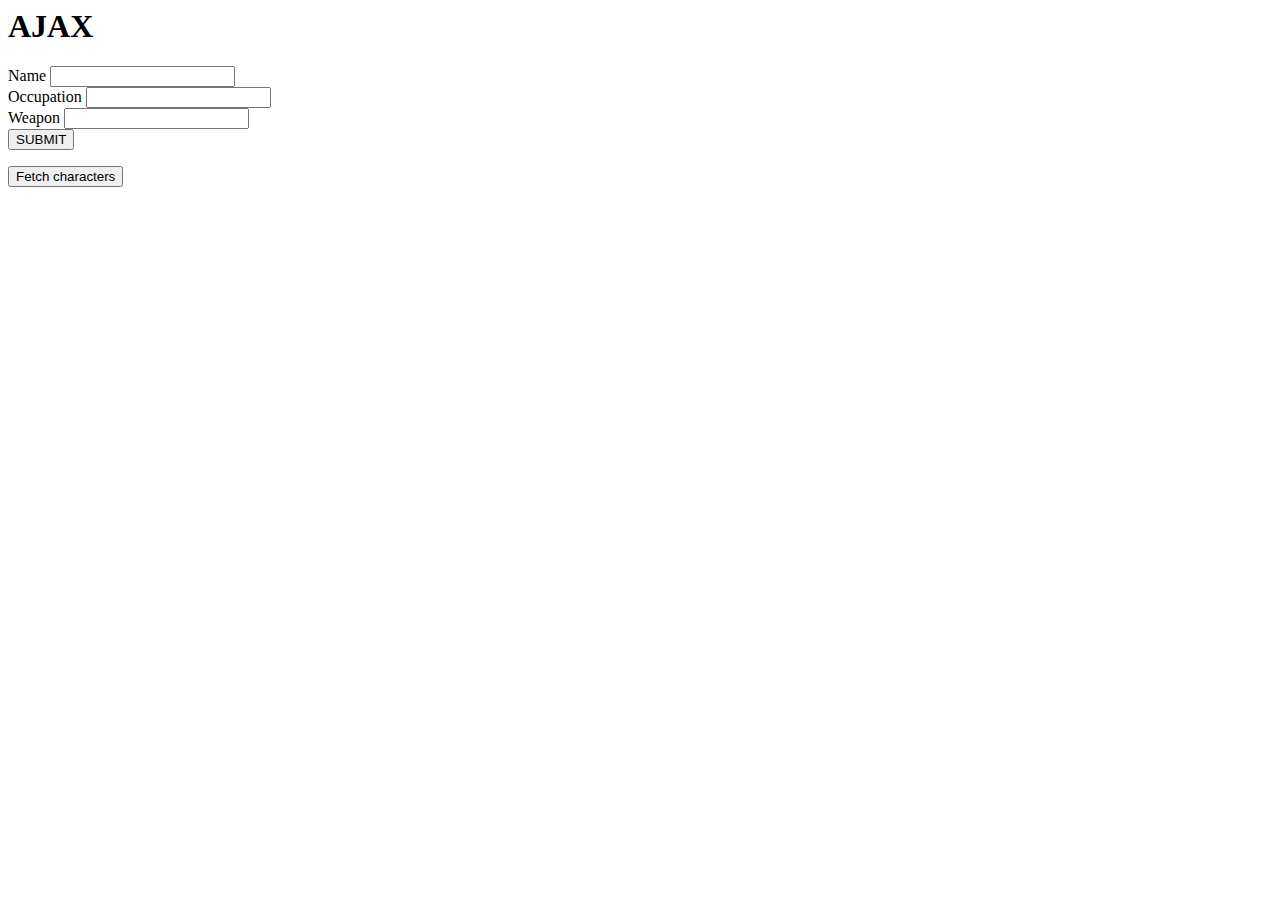
<file: Ajax/index.html>
<head>
  <title>Ironhack Characters</title>
  <script src="http://ajax.googleapis.com/ajax/libs/jquery/1.11.2/jquery.min.js"></script>
</head>
  <h1>AJAX</h1>
    <body>
    <form>
        Name <input type="text" name="name"><br>
        Occupation <input type="text" name="occupation"><br>
        Weapon <input type="text" name="weapon"><br>
        <button class="js-submit" type="submit">SUBMIT</button>
    </form>
        <button class="js-characters">Fetch characters</button>
        <ul class="js-character-list"></ul>
  
  <script>

    $('.js-characters').on('click', fetchCharacters);

    function fetchCharacters(event) {
      event.preventDefault();
      var request = $.get('https://ironhack-characters.herokuapp.com/characters');
      request.done(handleCharacters);
    }

    function handleCharacters(characters) {
      console.log("REQUEST DONE", characters);
      characters.forEach(function appendLi(chr){
        var html = "<li>" + chr.name + chr.occupation + chr.weapon + "</li>";
        $(".js-character-list").append(html);
      });
    };

    $('.js-submit').on('click', onSubmit);

    function onSubmit (event) {
      event.preventDefault();
      console.log('SUBMITTED');
      var Name = $('[name=name]').val()
      var Occupation = $('[name=occupation]').val()
      var Weapon = $('[name=weapon]').val()

      var newCharacter = {
       name: Name,
       occupation: Occupation,
       weapon: Weapon
      }
      var request = $.post ("http://ironhack-characters.herokuapp.com/characters", newCharacter);
    }
  </script>
</body>
</file>
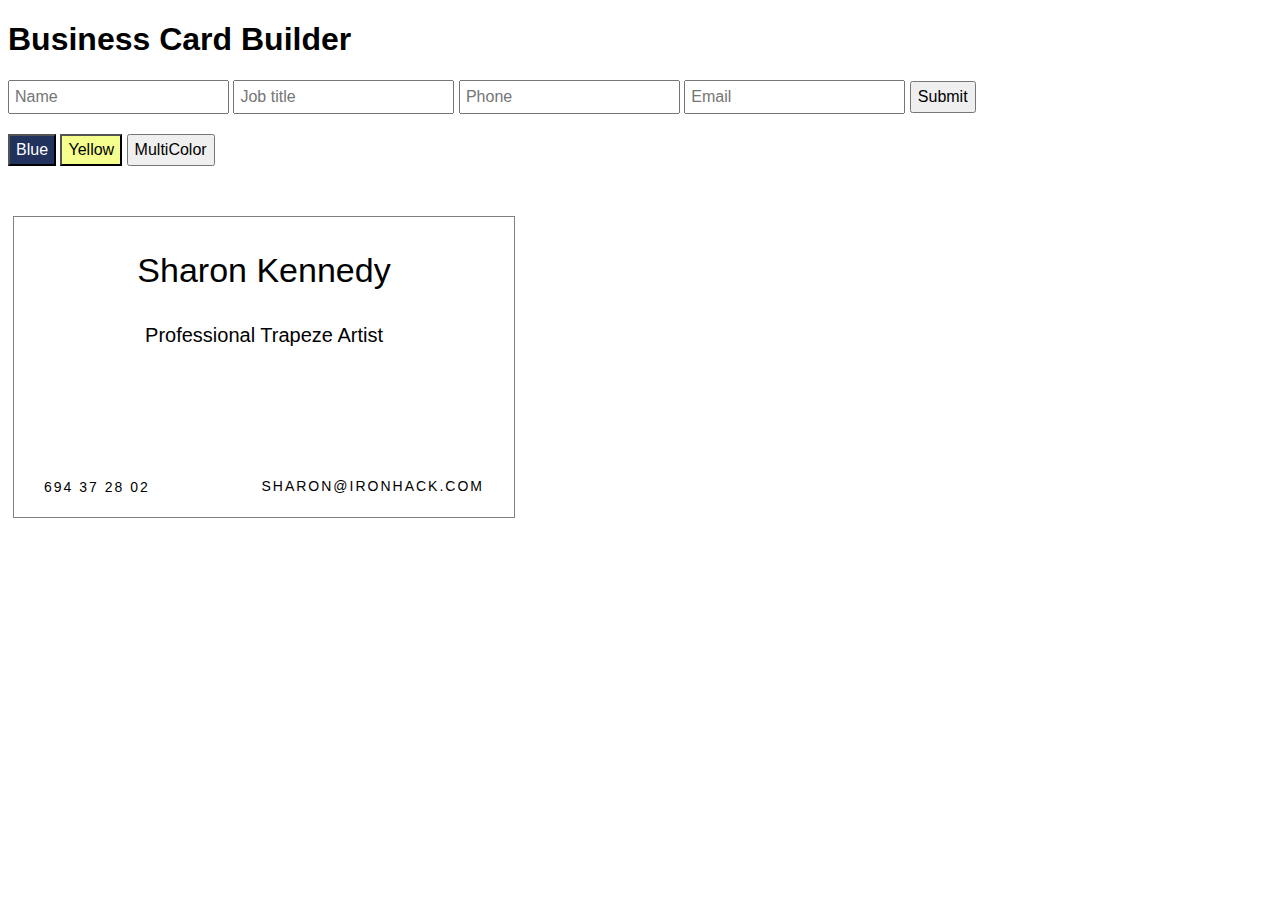
<file: BusinessCards/index.html>
<!DOCTYPE html>
<html lang="en">
<head>
  <meta charset="UTF-8">
  <title>jQuery exercise</title>
  <style>
    body {
      font-family: Helvetica, sans-serif;
    }
    input {
      height: 20px;
      padding: 5px;
      font-size: 16px;
    }
    button {
      height: 32px;
      font-size: 16px;
    }
    .colours {
      margin: 20px 0;
    }
    .biz-card {
      margin: 30px 5px;
      height: 300px;
      width: 500px;
      border: 1px solid gray;
      position: absolute;
    }
    .contact ul {
      list-style: none;
      position: absolute;
      bottom: 5px;
      width: 440px;
      padding: 0 30px;
    }
    .contact li {
      font-size: 14px;
      display: inline;
      text-transform: uppercase;
      letter-spacing: 2px;
      position: relative;
    }
    .right-align {
      float: right;
    }
    .heading p {
      text-align: center;
    }
    #name {
      font-size: 34px;
    }
    #job-title {
      font-size: 20px;
    }
    .blue {
      background-color: #21325D;
      color: #fff;
    }
    .yellow {
      background-color: #F5FF8D;
    }

  </style>
</head>
<body>
  <h1>Business Card Builder</h1>
  <form>
    <input type="text" name="name" placeholder="Name">
    <input type="text" name="job-title" placeholder="Job title">
    <input type="text" name="phone" placeholder="Phone">
    <input type="text" name="email" placeholder="Email">
    <button id="submit">Submit</button>
    <div class="colours">
      <button class="blue">Blue</button>
      <button class="yellow">Yellow</button>
      <button class="multi">MultiColor</button>
    </div>
  </form>

  <div class="biz-card">
    <div class="heading">
      <p id="name">Sharon Kennedy</p>
      <p id="job-title">Professional Trapeze Artist</p>
    </div>
    <div class="contact">
      <ul>
        <li id="phone">694 37 28 02</li>
        <li id="email" class="right-align">sharon@ironhack.com</li>
      </ul>
    </div>
  </div>

  <script src="http://code.jquery.com/jquery-1.11.3.min.js"></script>
  <script>
    (function() {
      $('#submit').on('click', function(event) {
        event.preventDefault()
        var name = $('[name=name]').val()
        $('#name').text(name)
        var name = $('input[name=name').val();
        var jobTitle = $('[name=job-title]').val()
        $('#job-title').text(jobTitle)
        var phone = $('[name=phone]').val()
        $('#phone').text(phone)
        var email = $('[name=email]').val()
        var href = 'mailto:' +email;
        var aLink = '<a href="' + href + '">' +email +'</a>'
        $('#email').html(aLink);
      });

      $('button.blue').on('click', function(event) {
        event.preventDefault()
        $('.biz-card').toggleClass('blue');
      });
      $('button.yellow').on('click', function(event) {
        event.preventDefault()
        $('.biz-card').toggleClass('yellow');
      });
        $('button.multi').on('click', function(event) {
        event.preventDefault()
        $('.colours').unicornblast('red');
      });
      });
  </script>
</body>
</html>
</file>
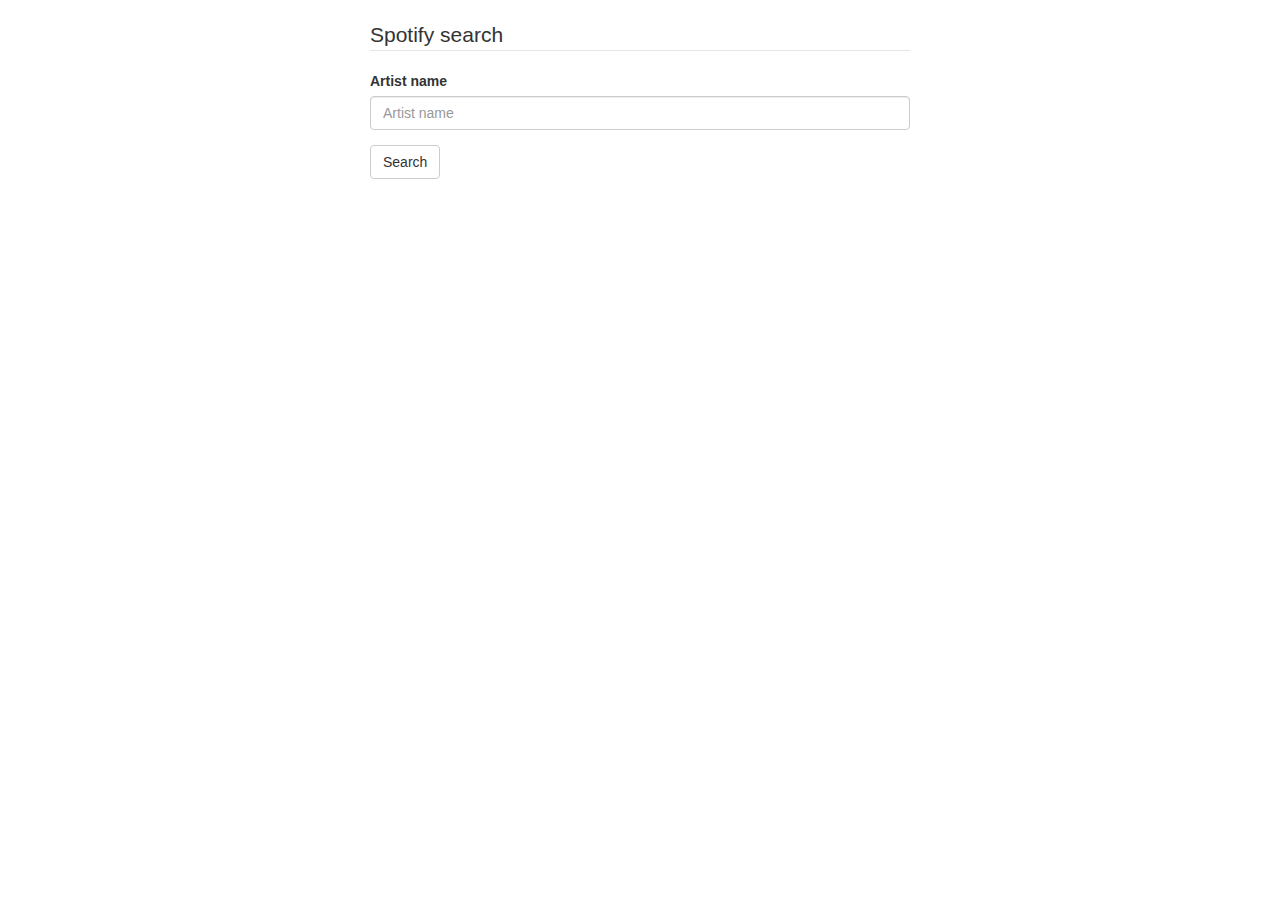
<file: Spotify/index.html>
<html>
<head>
  <link rel="stylesheet" href="https://maxcdn.bootstrapcdn.com/bootstrap/3.3.5/css/bootstrap.min.css">
  <style>
    body {
      margin-top: 20px;
    }
    .artist {
      background-color: #eeeeee;
      border: 1px solid #dddddd;
      border-radius: 2px;
      cursor: pointer;
      min-height: 84px;
      padding: 10px;
    }
    .artist img {
      max-width: 64px;
    }
    .album-list {
      padding-left: 0;
    }
    .album,
    .track {
      cursor: pointer;
      list-style: none;
    }
    .album:hover,
    .track:hover {
      font-weight: bold;
    }
  </style>
</head>
<body>
  <div class="container">
    <form id="artist-search" class="col-md-6 col-md-offset-3">
      <fieldset>
        <legend>Spotify search</legend>

        <input type="hidden" name="type" value="artist" />

        <div class="form-group">
          <label for="artist">Artist name</label>
          <input type="text" class="form-control" name="query" placeholder="Artist name" />
        </div>

        <button type="submit" class="btn btn-default">Search</button>
      </fieldset>
    </form>

    <div id="artist-list" class="col-md-6 col-md-offset-3">
    </div>
  </div>

  <div id="track-list" class="modal">
    <div class="modal-dialog">
      <div class="modal-content">
        <div class="modal-body">
        </div>
      </div>
    </div>
  </div>

  <script src="https://ajax.googleapis.com/ajax/libs/jquery/1.11.3/jquery.min.js"></script>
  <script src="http://maxcdn.bootstrapcdn.com/bootstrap/3.3.5/js/bootstrap.min.js"></script>
  <script src="app.js"></script>
</body>
</html>
</file>
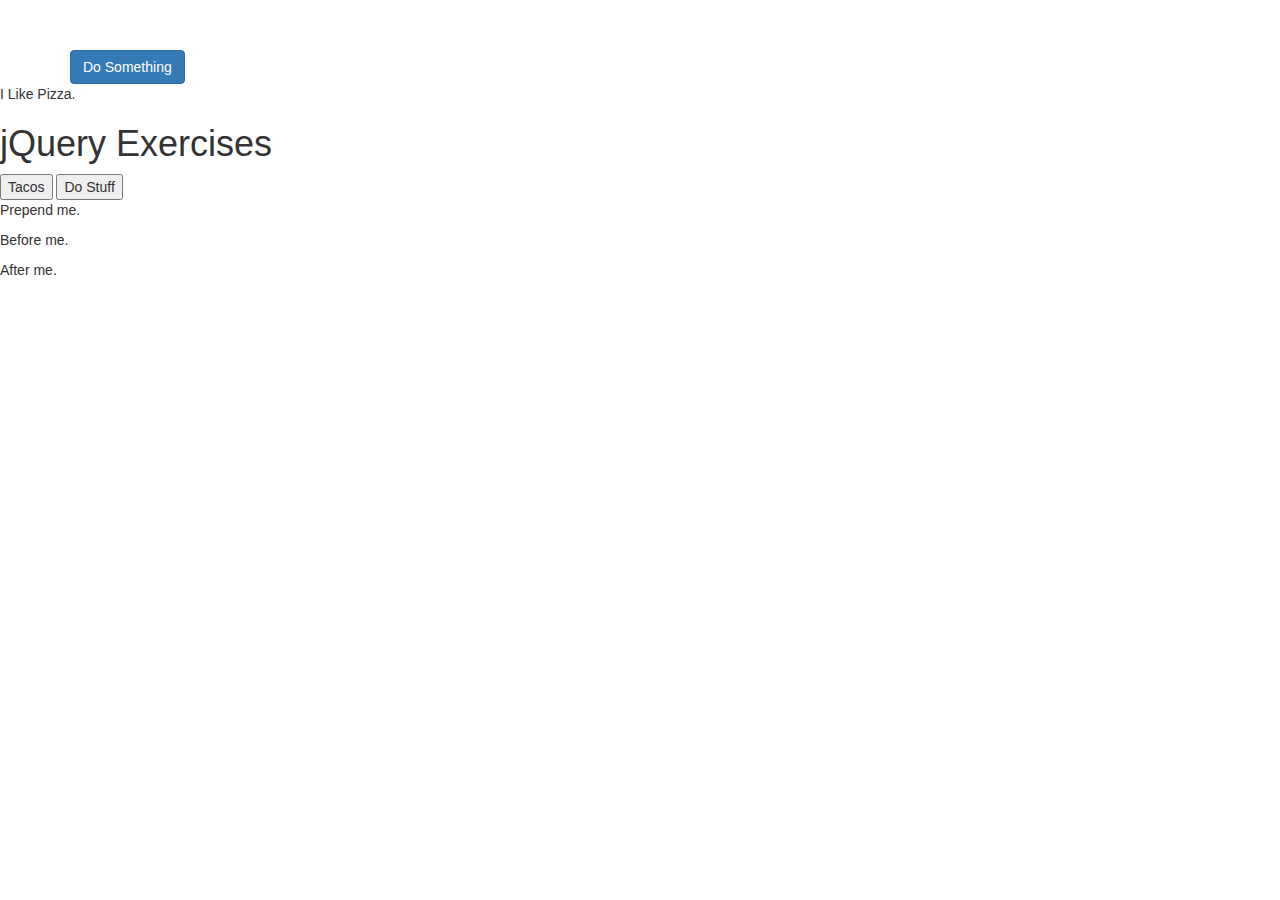
<file: jquery.html>
<html>
  <head>
    <link rel="stylesheet" href="https://maxcdn.bootstrapcdn.com/bootstrap/3.3.5/css/bootstrap.min.css">
    <script src="https://ajax.googleapis.com/ajax/libs/jquery/1.11.3/jquery.min.js"></script>
  </head>
  <body>
    <div class="container" style="margin-top: 50px;">
      <button class="btn btn-primary hello-button">Do Something</button>
    </div>

    <script type="text/javascript">
      $('.hello-button').on('click', function () {
        alert('hello world')
      })
    </script>
    <p>I Like Pizza.</p>
    <h1 id="title">jQuery Exercises</h1>
    <button class="js-tacos">Tacos</button>
    <button data-action="do stuff">Do Stuff</button>
    <p id="prepend">Prepend me.</p>
    <p id="before">Before me.</p>
    <p id="after">After me.</p>
  </body>
</html>
</file>
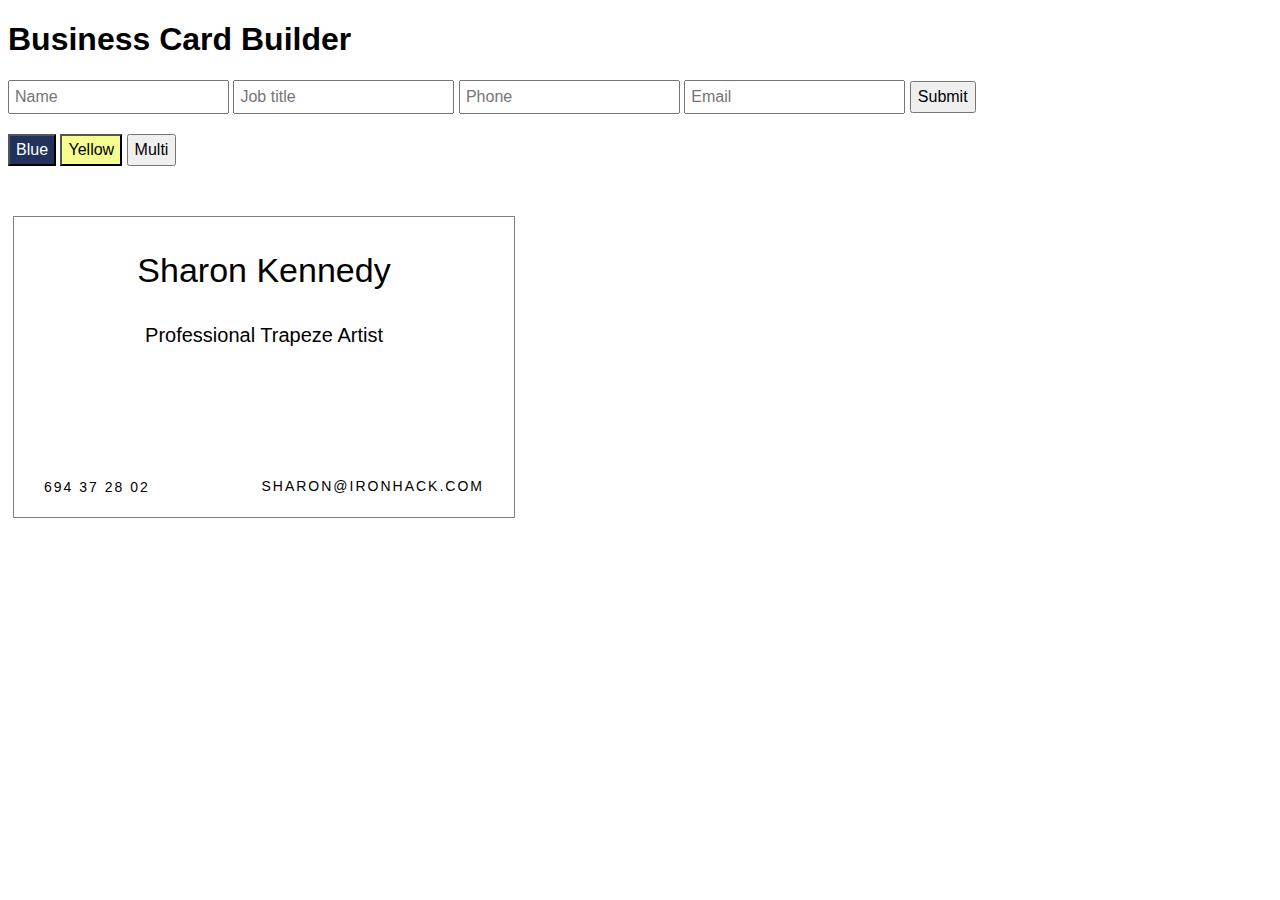
<file: BusinessCards/index2.html>
<!DOCTYPE html>
<html lang="en">
<head>
  <meta charset="UTF-8">
  <title>jQuery exercise</title>
  <style>
    body {
      font-family: Helvetica, sans-serif;
    }
    input {
      height: 20px;
      padding: 5px;
      font-size: 16px;
    }
    button {
      height: 32px;
      font-size: 16px;
    }
    .colours {
      margin: 20px 0;
    }
    .biz-card {
      margin: 30px 5px;
      height: 300px;
      width: 500px;
      border: 1px solid gray;
      position: absolute;
    }
    .contact ul {
      list-style: none;
      position: absolute;
      bottom: 5px;
      width: 440px;
      padding: 0 30px;
    }
    .contact li {
      font-size: 14px;
      display: inline;
      text-transform: uppercase;
      letter-spacing: 2px;
      position: relative;
    }
    .right-align {
      float: right;
    }
    .heading p {
      text-align: center;
    }
    #name {
      font-size: 34px;
    }
    #job-title {
      font-size: 20px;
    }
    .blue {
      background-color: #21325D;
      color: #fff;
    }
    .yellow {
      background-color: #F5FF8D;
    }
    .cool {
      border: 20px solid green;
    }
  </style>
</head>
<body>
  <h1>Business Card Builder</h1>
  <form>
    <input type="text" name="name" placeholder="Name">
    <input type="text" name="job-title" placeholder="Job title">
    <input type="text" name="phone" placeholder="Phone">
    <input type="text" name="email" placeholder="Email">
    <button id="submit">Submit</button>
    <div class="colours">
      <button id="colors" class="blue">Blue</button>
      <button class="yellow">Yellow</button>
      <button class="multi">Multi</button>
    </div>
  </form>

  <div class="biz-card">
    <div class="heading">
      <p id="name">Sharon Kennedy</p>
      <p id="job-title">Professional Trapeze Artist</p>
    </div>
    <div class="contact">
      <ul>
        <li id="phone">694 37 28 02</li>
        <li id="email" class="right-align">sharon@ironhack.com</li>
      </ul>
    </div>
  </div>

  <script src="http://code.jquery.com/jquery-1.11.3.min.js"></script>
  <script>

  function validate(inputs) {
    var alert_string = ""
    for (var i = 0; i < inputs.length; i++) {
      if (inputs[i].value == "") {
        if (alert_string == "") {
          alert_string = "Cannot leave blank: "
        }
        alert_string += (inputs[i].name + ", ");
      }
    }

    return alert_string
  }

   function validateEmail(email) {
     atpos = email.indexOf("@");
     dotpos = email.lastIndexOf(".");

    if (atpos < 1 || ( dotpos - atpos < 2 )) {
      console.log(atpos, dotpos)
      return "Please enter correct email ID"
    }

    return ""
  }


    (function() {
      $('form').on('submit', function(event) {
        event.preventDefault()
        var inputs = $("form").serializeArray()
        validate(inputs)
        var email = inputs[3].value

        var valid = validate(inputs) || validateEmail(email)

        if (valid) {
          alert(valid)
          return
        }

        $('#name').text(inputs[0].value)
        $('#job-title').text(inputs[1].value)
        $('#phone').text(inputs[2].value)
        $('#email').html("<a href='mailto:" + email + "'>" + email + "</a>")
        $('#email').html(`<a href='mailto:${email}'>${email}</a>`)

      });
      var count = 0;
      $('button.blue').on('click', function(event) {
        event.preventDefault()
       // $('.biz-card').removeClass('yellow')
        // $('.biz-card').toggleClass('blue')
          if (count % 3 == 0) {
             $('.biz-card').addClass('blue');
             $('#colors').removeClass('blue').addClass('yellow');
             $('#colors').text("Yellow")
           } else if (count % 3 == 1) {
            $('.biz-card').removeClass('blue').addClass('yellow');
            $('#colors').removeClass('yellow');
            $('#colors').text("White")
          } else {
            $('.biz-card').removeClass('yellow');
            $('#colors').addClass('blue');
            $('#colors').text("Blue")
          }
            
          count++;
      });
      $('button.yellow').on('click', function(event) {
        event.preventDefault()
        $('.biz-card').removeClass('blue')
        $('.biz-card').toggleClass('yellow')
      });

      $('input[name=name]').on('input', function(event) {
        var input = $(event.target)

        if (input.val().length > 3) {
          input.toggleClass('cool', true)
        } else {
          input.toggleClass('cool', false)
        }
      })
    })()
  </script>
</body>
</html>
</file>
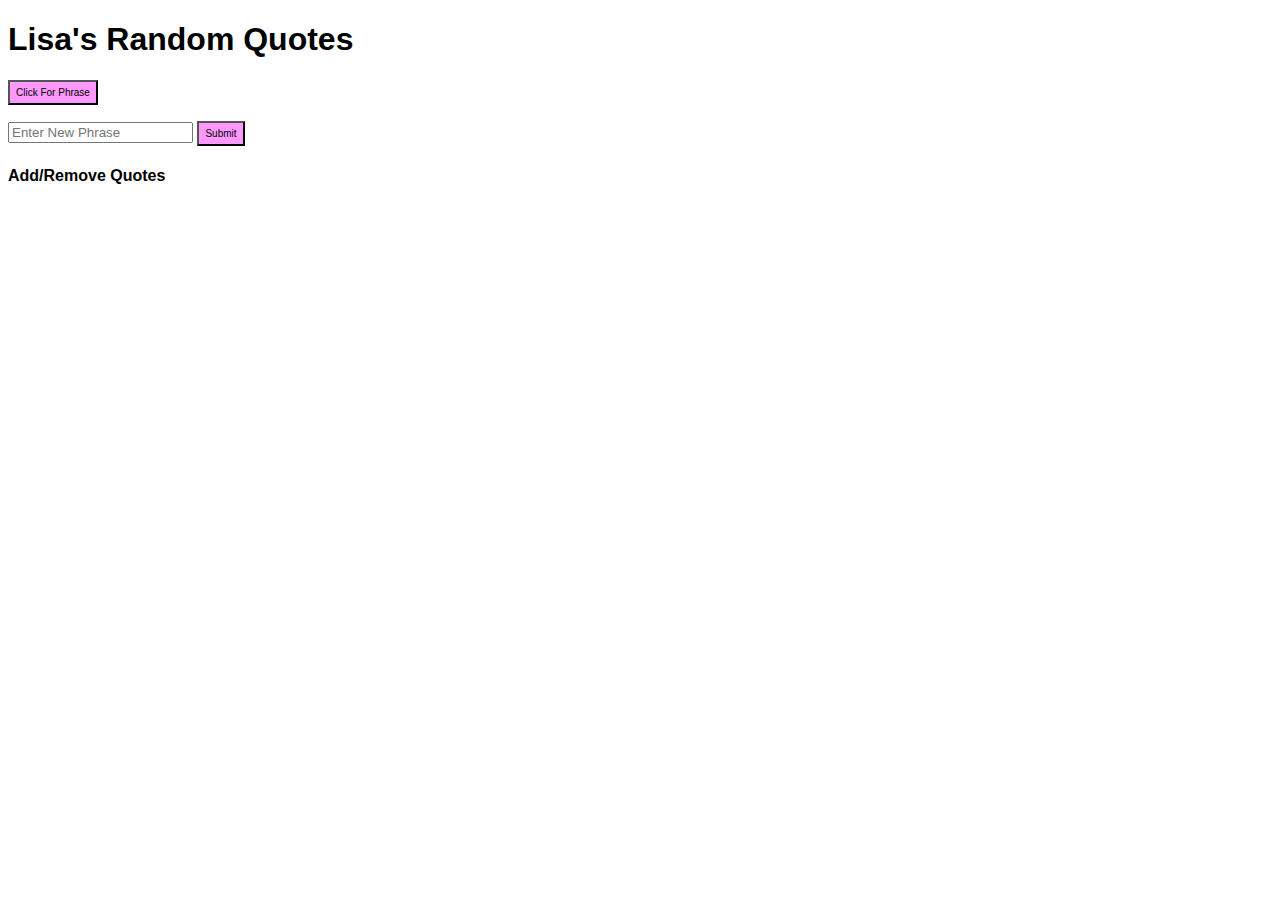
<file: BusinessCards/quotes.html>
<!DOCTYPE html>
<html>
	<head>
		<title>Lisa's Random Quotes</title>
	<style>
    	body {
      		font-family: Helvetica, sans-serif;
    	}
    	button {
      		height: 25px;
      		font-size: 10px;
      		background-color: #FF99FF;
    	}
  	</style>
		<meta charset="UTF-8">
	</head>
	
	<body>
		<h1>Lisa's Random Quotes</h1>
		<button class="button1">Click For Phrase</button>
		<p id="quote" ></p>
	
	<form>
		<div>
    		<input type="text" name="phrase" placeholder="Enter New Phrase">
    		<button id="submit">Submit</button>
    	</div>
    	<h4>Add/Remove Quotes</h4>
  </form>

		<script src="http://code.jquery.com/jquery-1.11.3.min.js"></script>
		<script language="javascript">

		function quotes(event){
			event.preventDefault();
			var quote = ["This is random quote 1.", "This is quote number 2.", "This is quote 3."];
			var myQuotes = Math.floor(Math.random()*quote.length);
			$('#quote').html(quote[myQuotes]);
		}

		$('.button1').on('click', quotes);

		$('#submit').on('click', function(event) {
        	event.preventDefault()
        	var phrase = $('[name=phrase]').val()
        	$('#quote').append("<li>" + phrase + "</li>")
        	$('[name=phrase]').val('')
        	var arr = jQuery.makeArray(quote);
        	$(arr).appendTo(document.body);
        	$("li").on('click',function(event) {
        		event.remove();
        	
        	});
      });
		</script>
	</body>

</html>
</file>
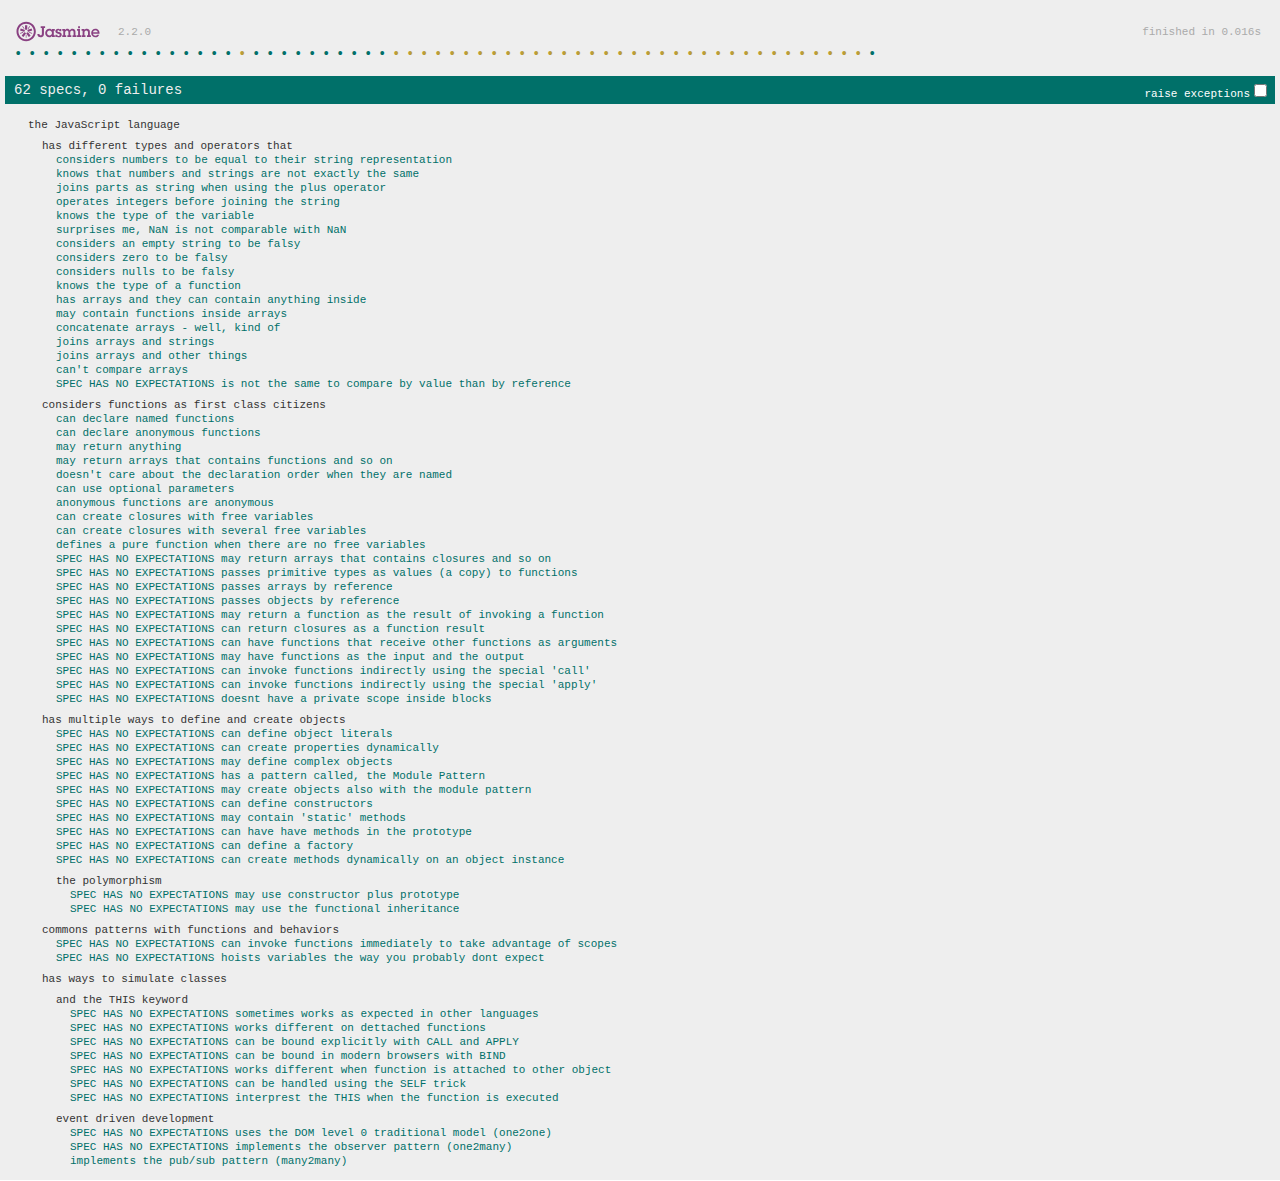
<file: Jasmine-Koans/SpecRunner.html>
<!DOCTYPE html>
<html>
<head>
  <meta charset="utf-8">
  <title>Jasmine Spec Runner v2.2.0</title>

  <link rel="shortcut icon" type="image/png" href="lib/jasmine-2.2.0/jasmine_favicon.png">
  <link rel="stylesheet" href="lib/jasmine-2.2.0/jasmine.css">

  <script src="lib/jasmine-2.2.0/jasmine.js"></script>
  <script src="lib/jasmine-2.2.0/jasmine-html.js"></script>
  <script src="lib/jasmine-2.2.0/boot.js"></script>
  <script src="jquery-2.1.3.js"></script>
  


  <!-- include source files here... -->
  <!--<script src="spec/prueba.js"></script> -->
  <!--<script src="spec/PlayerSpec.js"></script> -->
  <script src="spec/koans.js"></script>
 




</head>

<body>

  <!--<div id="ui">
    <input type="text" id="username">
    <button id="submit">Click here</button>
    <input type="text" id="result" placeholder="result">

  </div>
  <div id="otherBox" style="min-height:200; min-width:200; height:200px; width: 200px; border: 1px solid gray;margin:70px;"></div> -->

</body>
</html>
</file>
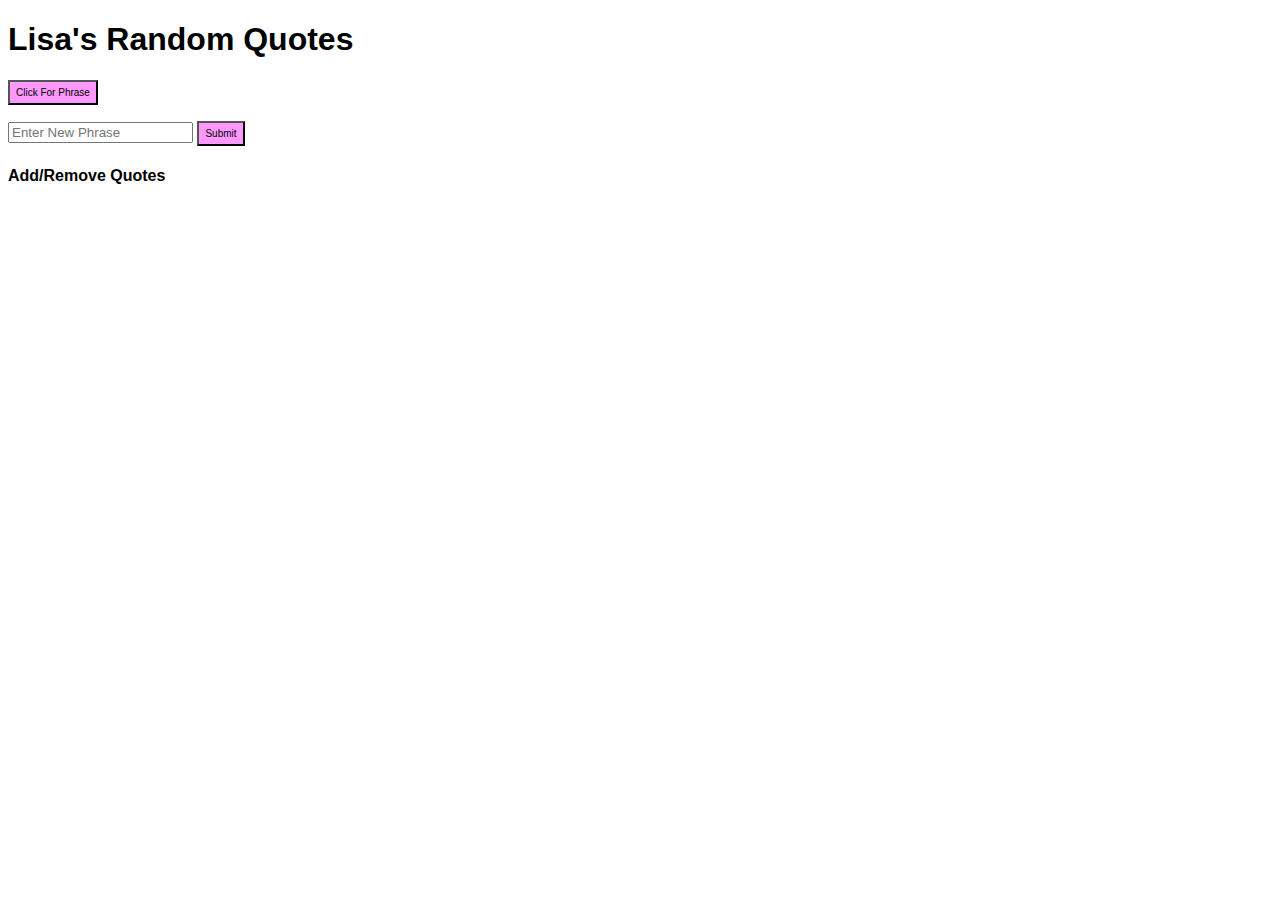
<file: Quotes/quotes.html>
<!DOCTYPE html>
<html>
	<head>
		<title>Lisa's Random Quotes</title>
	<style>
    	body {
      		font-family: Helvetica, sans-serif;
    	}
    	button {
      		height: 25px;
      		font-size: 10px;
      		background-color: #FF99FF;
    	}
  	</style>
		<meta charset="UTF-8">
	</head>
	
	<body>
		<h1>Lisa's Random Quotes</h1>
		<button class="button1">Click For Phrase</button>
		<p id="quote" ></p>
	
	<form>
		<div>
    		<input type="text" name="phrase" placeholder="Enter New Phrase">
    		<button id="submit">Submit</button>
    	</div>
    	<h4>Add/Remove Quotes</h4>
  </form>

		<script src="http://code.jquery.com/jquery-1.11.3.min.js"></script>
		<script language="javascript">

		function quotes(event){
			event.preventDefault();
			var quote = ["This is random quote 1.", "This is quote number 2.", "This is quote 3."];
			var myQuotes = Math.floor(Math.random()*quote.length);
			$('#quote').html(quote[myQuotes]);
		}

		$('.button1').on('click', quotes);

		$('#submit').on('click', function(event) {
        	event.preventDefault()
        	var phrase = $('[name=phrase]').val()
        	$('#quote').append("<li>" + phrase + "</li>")
        	$('[name=phrase]').val('')
        	var arr = jQuery.makeArray(quote);
        	$(arr).appendTo(document.body);
        	$("li").on('click',function(event) {
        	event.remove();
        	});
      });
		</script>
	</body>

</html>
</file>
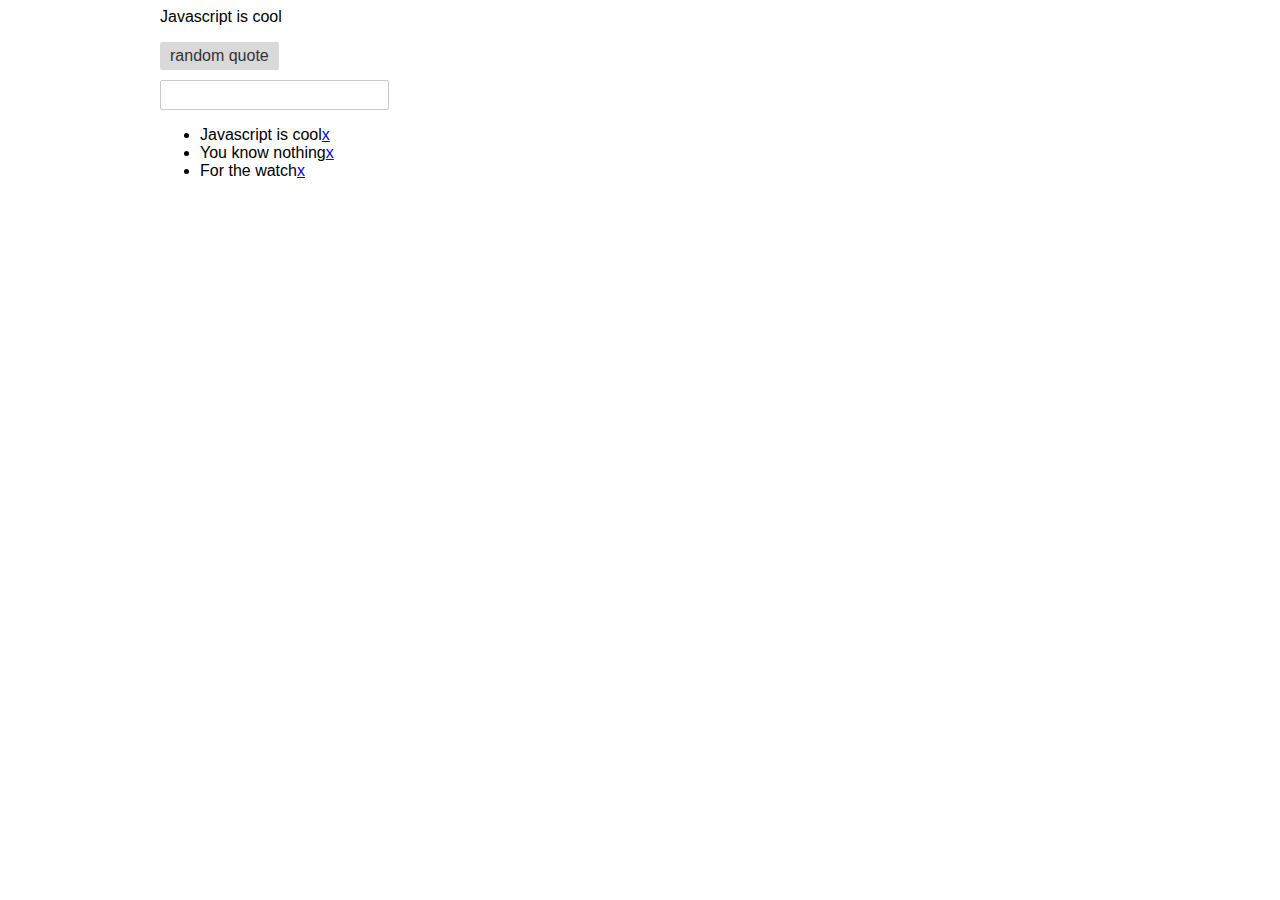
<file: Quotes/quotes2.html>
<html>
<head>
  <style type="text/css" media="all">
    * {
      box-sizing: border-box;
      font-family: "Helvetica Neue", Helvetica, Arial, sans-serif;
      font-size: 100%;
    }

    .container {
      margin: 0 auto;
      width: 960px;
    }

    .btn {
      background-color: #d9d9d9;
      border-radius: 2px;
      color: #333333;
      display: inline-block;
      padding: 5px 10px;
      text-decoration: none;
    }

    .btn:hover {
      background-color: #c9c9c9;
    }

    form {
      margin-top: 10px;
    }

    form input[type=text] {
      border: 1px solid #c9c9c9;
      border-radius: 2px;
      outline: none;
      padding: 5px 10px;
    }

    form input[type=text]:hover,
    form input[type=text]:focus {
      border: 1px solid #b9b9b9;
    }
  </style>
</head>
<body>
  <div class="container">
    <p id="current-quote"></p>

    <a id="get-quote" class="btn" href="javascript:;">random quote</a>

    <form>
      <input type="text" name="new-quote" />
    </form>

    <ul id="quote-list">
    </ul>
  </div>

  <script src="http://code.jquery.com/jquery-1.11.3.min.js"></script>
  <script type="text/javascript" charset="utf-8">
    (function() {
      var quotes = [
        'Javascript is cool',
        'You know nothing',
        'For the watch'
      ]

      function renderQuote() {
        var randomNum = Math.floor(Math.random() * (quotes.length))

        console.log(quotes[randomNum])
        $('#current-quote').text(quotes[randomNum])
      }

      function renderQuoteList() {
        var quoteList = $('#quote-list')
        quoteList.empty()

        quotes.forEach(function(q) {
          quoteList.append('<li>' + q + '<a class="delete-btn" href="javascript:;">x</a></li>')
        })
      }

      function addQuote(quote) {
        quotes.push(quote)
        console.log(quotes)

        renderQuoteList()
      }

      function removeQuote(quote) {
        quotes = quotes.filter(function(q) {
          return quote.indexOf(q) < 0
        })

        renderQuoteList()
      }

      $('form').on('submit', function(event) {
        event.preventDefault()

        var newQuote = $('[name=new-quote]').val()

        addQuote(newQuote)
      })

      $('#get-quote').on('click', function() {
        renderQuote()
      })

      $('ul#quote-list').on('click', '.delete-btn', function(event) {
        removeQuote($(event.target).parent().text())
      })

      renderQuote()
      renderQuoteList()
    })()
  </script>
</body>
</html>
</file>
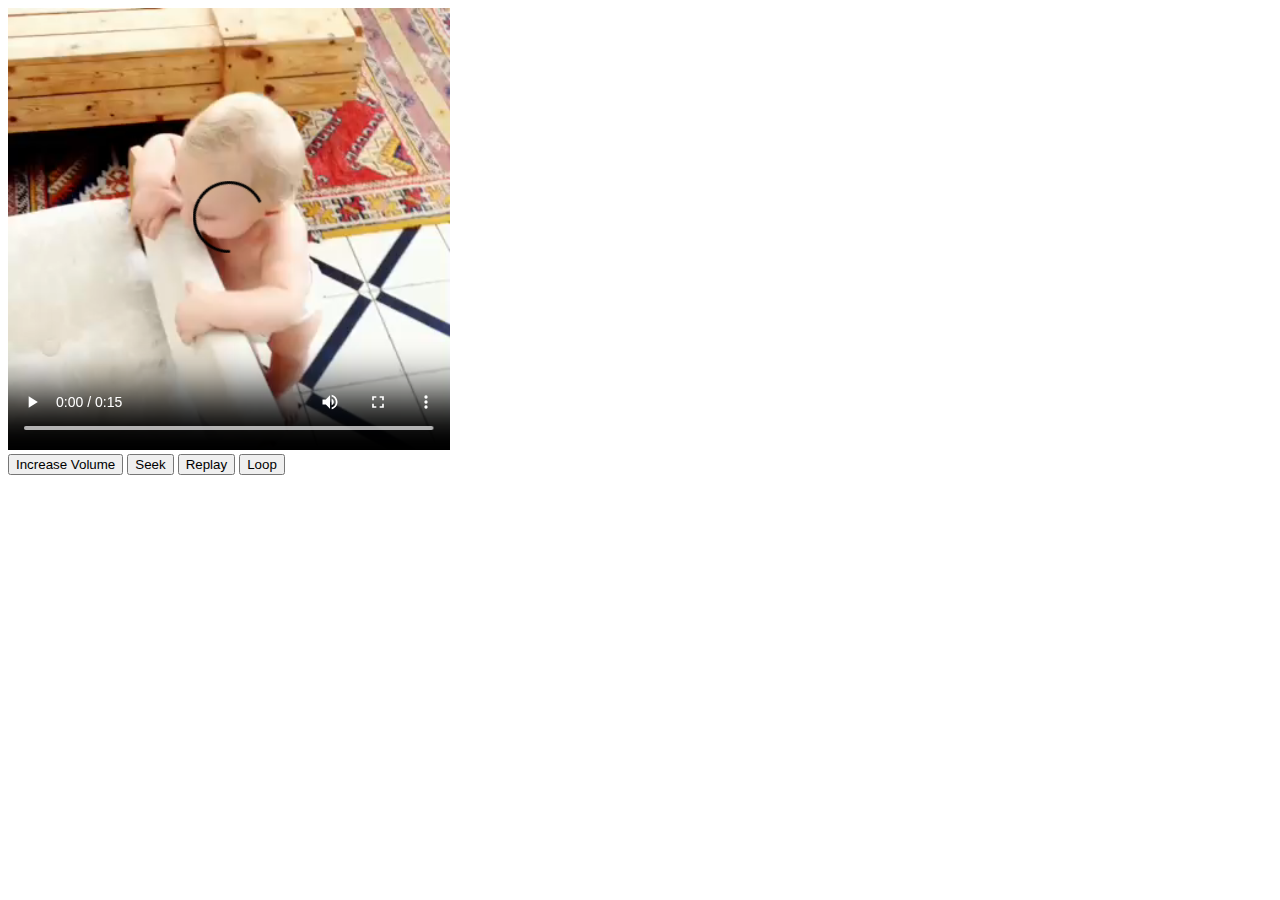
<file: Spotify/audio.html>
<!DOCTYPE html>
<html lang="en">
  <meta charset="UTF-8">
  	<head>
  	<title>Audio/Video</title>
  	</head>
  		<body>
			<video src="IMG_3379.mp4" id="myVideo" width="35%" controls autoplay>
			<track kind="subtitles" src="subs.en.vtt" srclang="eng" label="English">
			<p>Sorry, your browser sucks</p>
			</video>
			<br>
			<button onClick="document.getElementById("audio").volume+=0.1">Increase Volume</button>
			<button onClick="??">Seek</button>
			<button onClick="??">Replay</button>
			<button onClick="??">Loop</button>
		<script>
			var vid = document.querySelector("video")
				vid.play();
				vid.seekable.start[0];
				vid.seekable.end[0];
				vid.currentTime;
				vid.currentTime = 20;
				vid.played.end[0];
			var play = document.getElementById("myVideo")
			var aud = document.getElementById("audio")
		</script>
		<script src="http://ajax.googleapis.com/ajax/libs/jquery/1.11.2/jquery.min.js"></script>
	</body>
</html>
</file>
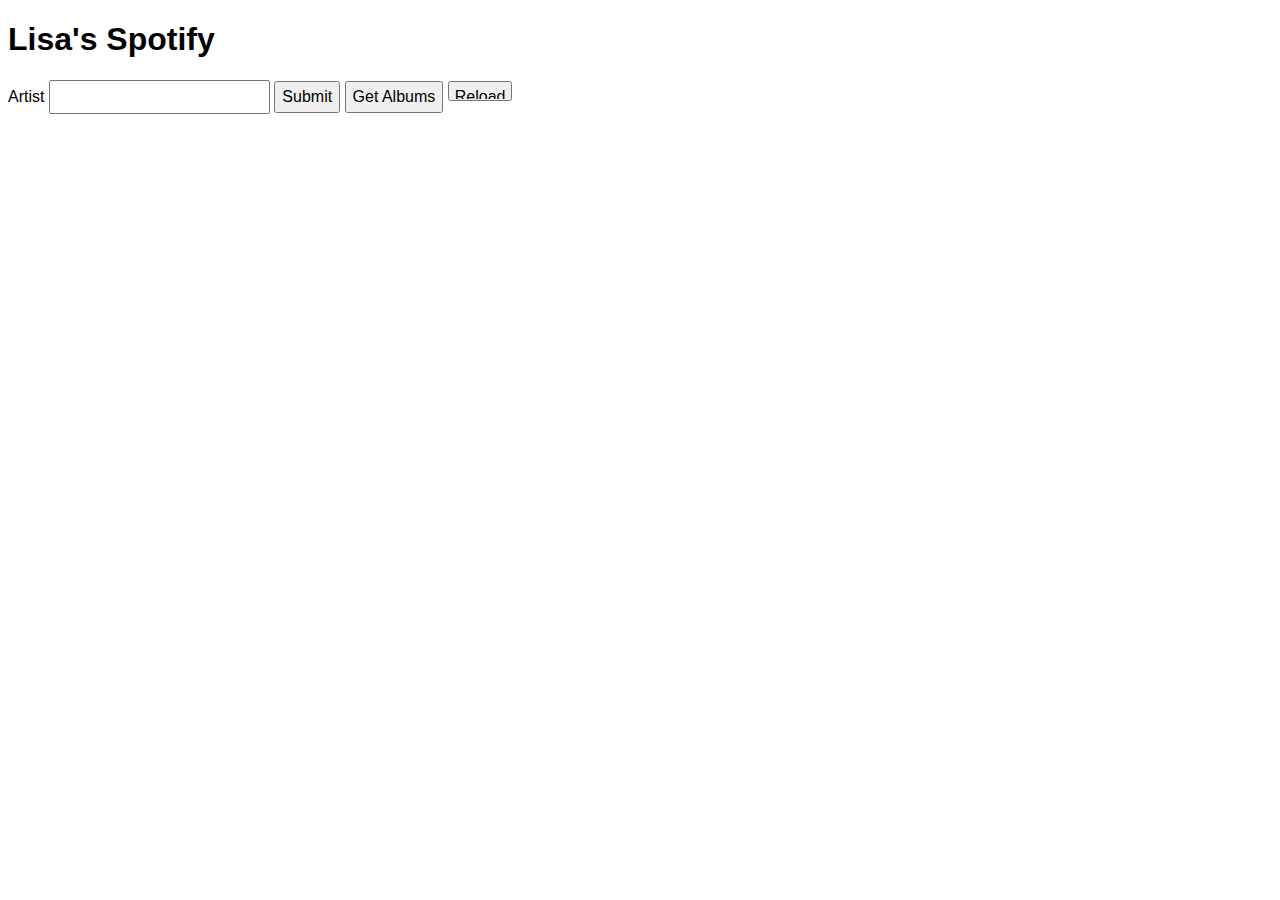
<file: Spotify/sample.html>
<!DOCTYPE html>
<html lang="en">
  <meta charset="UTF-8">
  	<head>
  		<title>Lisa's Spotify</title>
  			<script src="http://ajax.googleapis.com/ajax/libs/jquery/1.11.2/jquery.min.js"></script>
  			<style>
    body {
      font-family: Helvetica, sans-serif;
    }
    input {
      height: 20px;
      padding: 5px;
      font-size: 16px;
    }
    button {
      height: 32px;
      font-size: 16px;
    }
    img {
    	width: 100px;
    	height: 100px;
    	padding: 10px;
    	display:block;
  		float:center;
    }
  </style>
	</head>
  		<h1>Lisa's Spotify</h1>
 	
 	<body>
	    <form>
	        Artist <input type="text" name="name">
	        <button class="js-submit" type="submit">Submit</button>
	        <button class="js-submit-albums" type="submit">Get Albums</button>
	        <input type="button" value="Reload" onClick="history.go(0)">
	    </form>
	        <ul class="js-bands-list"></ul>
  
		  <script>
		    function fetchArtist(name) {
		    var request = $.get('https://api.spotify.com/v1/search?type=artist&query=' + name);
		      	request.done(handleArtist);
		    }

		    function handleArtist(band) {
		      	console.log("REQUEST DONE", band);
		      	band.artists.items.forEach(function appendLi(bnd){
		      		console.log(bnd.images[0].url)
		    		var html = "<li>" + bnd.name + '<img src="' + bnd.images[0].url + '"></li>';
		    		$(".js-bands-list").append(html);
		      	});
		    };

		    $('.js-submit').on('click', onSubmit);

		    function onSubmit (event) {
		    	event.preventDefault();
		      	console.log('SUBMITTED');
		    	var Name = $('[name=name]').val()
		    	fetchArtist(Name)
		    }
		  </script>
	</body>
</html>
</file>
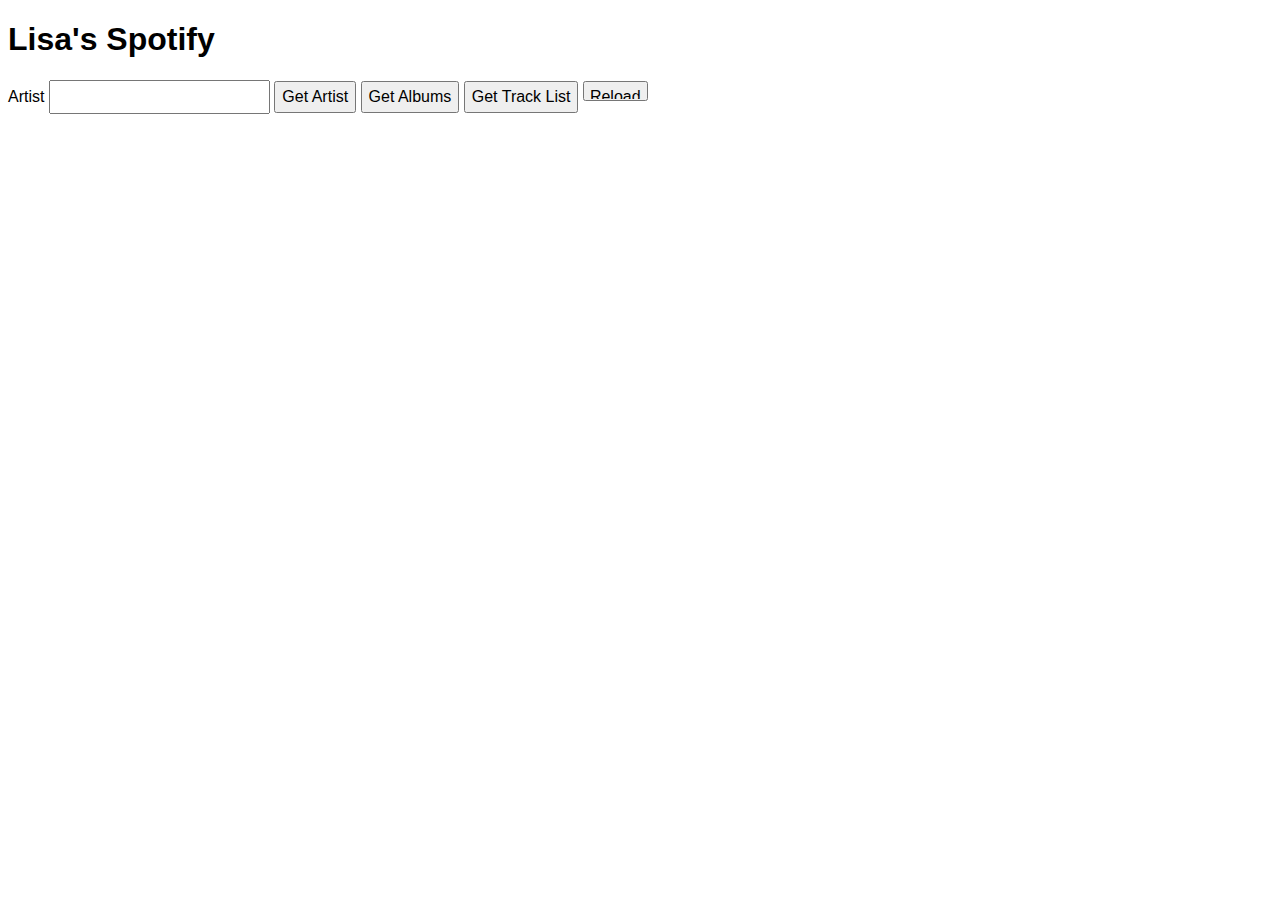
<file: Spotify/spotify.html>
<!DOCTYPE html>
<html lang="en">
  <meta charset="UTF-8">
  	<head>
  		<title>Lisa's Spotify</title>
  			<script src="http://ajax.googleapis.com/ajax/libs/jquery/1.11.2/jquery.min.js"></script>
  			<style>
    body {
      font-family: Helvetica, sans-serif;
    }
    input {
      height: 20px;
      padding: 5px;
      font-size: 16px;
    }
    button {
      height: 32px;
      font-size: 16px;
    }
    img {
    	width: 100px;
    	height: 100px;
    	padding: 10px;
    	display:block;
  		float:center;
    }
  </style>
	</head>
  		<h1>Lisa's Spotify</h1>
 	
 	<body>
	    <form>
	        Artist <input type="text" name="name">
	        <button class="js-submit" type="submit">Get Artist</button>
	        <button class="js-submit-albums" type="submit">Get Albums</button>
	        <button class="js-submit-tracks" type="submit">Get Track List</button>
	        <input type="button" value="Reload" onClick="history.go(0)">
	    </form>
	        <ul class="js-bands-list"></ul>
	        <ul class="js-albums-list"></ul>
	        <ul class="js-tracks"></ul>
  
		  <script>
		    function fetchArtist(name) {
		    var request = $.get('https://api.spotify.com/v1/search?type=artist&query=' + name);
		      	request.done(handleArtist);
		    }

		    function handleArtist(band) {
		      	console.log("REQUEST DONE", band);
		      	$(".js-submit-albums").attr('data-id', band.artists.items[0].id)
		      	band.artists.items.forEach(function appendLi(bnd){
		      	console.log(bnd.images[0].url)
		    var html = "<li>" + bnd.name + '<img src="' + bnd.images[0].url + '"></li>\n';
		    	$(".js-bands-list").html(html);
		      	});
		    };

		    function fetchAlbum(artist) {
		    	console.log(artist);
		    var request = $.get('https://api.spotify.com/v1/artists/'+ artist +'/albums');
		      	request.done(handleAlbum);
		    }

		    function handleAlbum(albums) {
		      	console.log("REQUEST DONE", albums);
		    var resultHTML = ""
		      	albums.items.forEach(function appendLi(alb){
		    	resultHTML += "<li>" + alb.name + "</li>\n";
		      	});
		     	$(".js-albums-list").html(resultHTML);
		    };

		      function fetchTracks(songs) {
		    	console.log(songs);
		    var request = $.get('https://api.spotify.com/v1/artists/'+ songs +'/albums');
		      	request.done(handleTracks);
		    }

		    function handleTracks(tracks) {
		      	console.log("REQUEST DONE", tracks);
		    var showHTML = ""
		      	tracks.items.forEach(function appendLi(trk){
		    	showHTML += "<li>" + trk.name + "</li>\n";
		      	});
		     	$(".js-tracks").html(showHTML);
		    };

		    	$('.js-submit').on('click', showArtists);
		    	$('.js-submit-albums').on('click', showAlbums);
		    	$('.js-submit-tracks').on('click', showTracks);

		    function showArtists (event) {
		    	event.preventDefault();
		      	console.log('SUBMITTED');
		   	var Name = $('[name=name]').val()
		    	fetchArtist(Name)
		    }

		    function showAlbums (event) {
		    	event.preventDefault();
		      	console.log('SUBMITTED');
		    var artistId = $('.js-submit-albums').attr('data-id')
		    	fetchAlbum(artistId)
		    }

		     function showTracks (event) {
		    	event.preventDefault();
		      	console.log('SUBMITTED');
		    var artistId = $('.js-submit-tracks').attr('data-id')
		    	fetchTracks(artistId)
		    }
		  </script>
	</body>
</html>
</file>
<file: Jasmine-Koans/lib/jasmine-2.2.0/jasmine.css>
body { overflow-y: scroll; }

.jasmine_html-reporter { background-color: #eee; padding: 5px; margin: -8px; font-size: 11px; font-family: Monaco, "Lucida Console", monospace; line-height: 14px; color: #333; }
.jasmine_html-reporter a { text-decoration: none; }
.jasmine_html-reporter a:hover { text-decoration: underline; }
.jasmine_html-reporter p, .jasmine_html-reporter h1, .jasmine_html-reporter h2, .jasmine_html-reporter h3, .jasmine_html-reporter h4, .jasmine_html-reporter h5, .jasmine_html-reporter h6 { margin: 0; line-height: 14px; }
.jasmine_html-reporter .banner, .jasmine_html-reporter .symbol-summary, .jasmine_html-reporter .summary, .jasmine_html-reporter .result-message, .jasmine_html-reporter .spec .description, .jasmine_html-reporter .spec-detail .description, .jasmine_html-reporter .alert .bar, .jasmine_html-reporter .stack-trace { padding-left: 9px; padding-right: 9px; }
.jasmine_html-reporter .banner { position: relative; }
.jasmine_html-reporter .banner .title { background: url('[data-uri]') no-repeat; background: url('[data-uri]') no-repeat, none; -moz-background-size: 100%; -o-background-size: 100%; -webkit-background-size: 100%; background-size: 100%; display: block; float: left; width: 90px; height: 25px; }
.jasmine_html-reporter .banner .version { margin-left: 14px; position: relative; top: 6px; }
.jasmine_html-reporter .banner .duration { position: absolute; right: 14px; top: 6px; }
.jasmine_html-reporter #jasmine_content { position: fixed; right: 100%; }
.jasmine_html-reporter .version { color: #aaa; }
.jasmine_html-reporter .banner { margin-top: 14px; }
.jasmine_html-reporter .duration { color: #aaa; float: right; }
.jasmine_html-reporter .symbol-summary { overflow: hidden; *zoom: 1; margin: 14px 0; }
.jasmine_html-reporter .symbol-summary li { display: inline-block; height: 8px; width: 14px; font-size: 16px; }
.jasmine_html-reporter .symbol-summary li.passed { font-size: 14px; }
.jasmine_html-reporter .symbol-summary li.passed:before { color: #007069; content: "\02022"; }
.jasmine_html-reporter .symbol-summary li.failed { line-height: 9px; }
.jasmine_html-reporter .symbol-summary li.failed:before { color: #ca3a11; content: "\d7"; font-weight: bold; margin-left: -1px; }
.jasmine_html-reporter .symbol-summary li.disabled { font-size: 14px; }
.jasmine_html-reporter .symbol-summary li.disabled:before { color: #bababa; content: "\02022"; }
.jasmine_html-reporter .symbol-summary li.pending { line-height: 17px; }
.jasmine_html-reporter .symbol-summary li.pending:before { color: #ba9d37; content: "*"; }
.jasmine_html-reporter .symbol-summary li.empty { font-size: 14px; }
.jasmine_html-reporter .symbol-summary li.empty:before { color: #ba9d37; content: "\02022"; }
.jasmine_html-reporter .exceptions { color: #fff; float: right; margin-top: 5px; margin-right: 5px; }
.jasmine_html-reporter .bar { line-height: 28px; font-size: 14px; display: block; color: #eee; }
.jasmine_html-reporter .bar.failed { background-color: #ca3a11; }
.jasmine_html-reporter .bar.passed { background-color: #007069; }
.jasmine_html-reporter .bar.skipped { background-color: #bababa; }
.jasmine_html-reporter .bar.errored { background-color: #ca3a11; }
.jasmine_html-reporter .bar.menu { background-color: #fff; color: #aaa; }
.jasmine_html-reporter .bar.menu a { color: #333; }
.jasmine_html-reporter .bar a { color: white; }
.jasmine_html-reporter.spec-list .bar.menu.failure-list, .jasmine_html-reporter.spec-list .results .failures { display: none; }
.jasmine_html-reporter.failure-list .bar.menu.spec-list, .jasmine_html-reporter.failure-list .summary { display: none; }
.jasmine_html-reporter .running-alert { background-color: #666; }
.jasmine_html-reporter .results { margin-top: 14px; }
.jasmine_html-reporter.showDetails .summaryMenuItem { font-weight: normal; text-decoration: inherit; }
.jasmine_html-reporter.showDetails .summaryMenuItem:hover { text-decoration: underline; }
.jasmine_html-reporter.showDetails .detailsMenuItem { font-weight: bold; text-decoration: underline; }
.jasmine_html-reporter.showDetails .summary { display: none; }
.jasmine_html-reporter.showDetails #details { display: block; }
.jasmine_html-reporter .summaryMenuItem { font-weight: bold; text-decoration: underline; }
.jasmine_html-reporter .summary { margin-top: 14px; }
.jasmine_html-reporter .summary ul { list-style-type: none; margin-left: 14px; padding-top: 0; padding-left: 0; }
.jasmine_html-reporter .summary ul.suite { margin-top: 7px; margin-bottom: 7px; }
.jasmine_html-reporter .summary li.passed a { color: #007069; }
.jasmine_html-reporter .summary li.failed a { color: #ca3a11; }
.jasmine_html-reporter .summary li.empty a { color: #ba9d37; }
.jasmine_html-reporter .summary li.pending a { color: #ba9d37; }
.jasmine_html-reporter .description + .suite { margin-top: 0; }
.jasmine_html-reporter .suite { margin-top: 14px; }
.jasmine_html-reporter .suite a { color: #333; }
.jasmine_html-reporter .failures .spec-detail { margin-bottom: 28px; }
.jasmine_html-reporter .failures .spec-detail .description { background-color: #ca3a11; }
.jasmine_html-reporter .failures .spec-detail .description a { color: white; }
.jasmine_html-reporter .result-message { padding-top: 14px; color: #333; white-space: pre; }
.jasmine_html-reporter .result-message span.result { display: block; }
.jasmine_html-reporter .stack-trace { margin: 5px 0 0 0; max-height: 224px; overflow: auto; line-height: 18px; color: #666; border: 1px solid #ddd; background: white; white-space: pre; }
</file>
